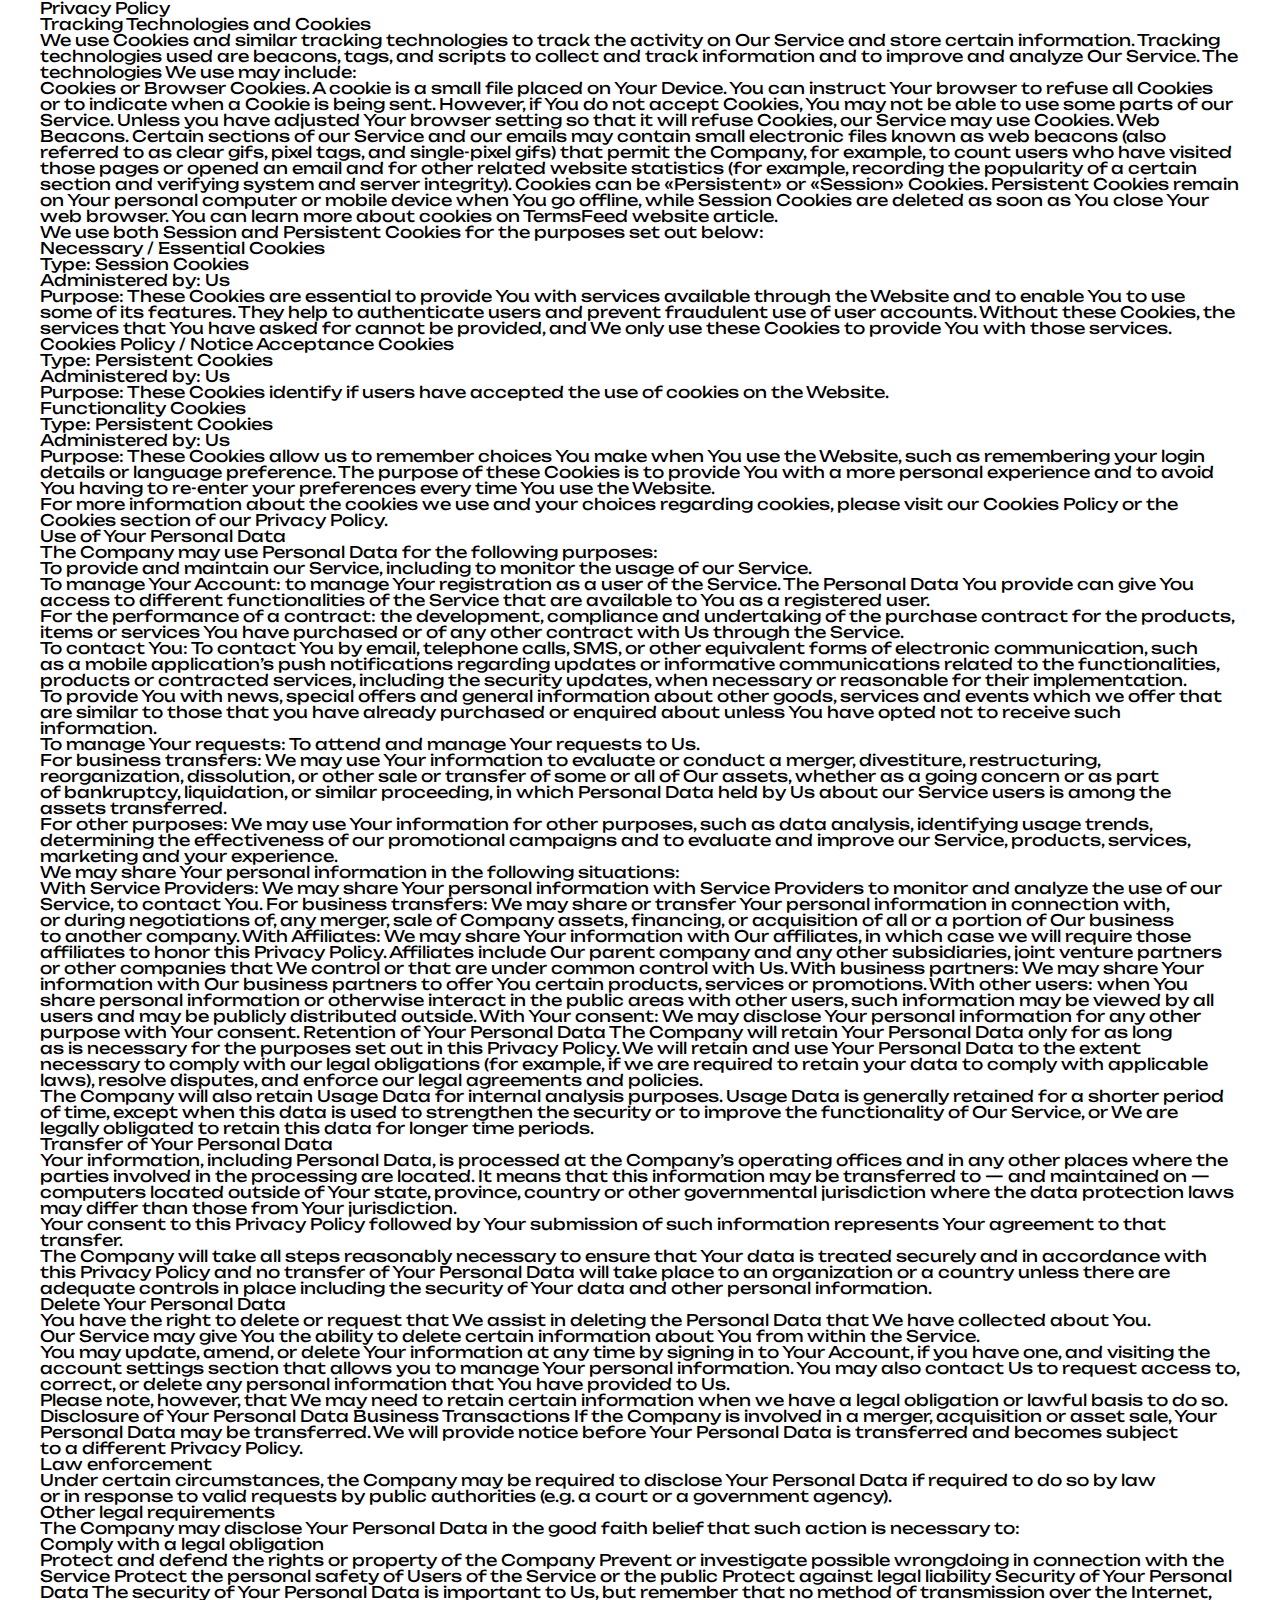
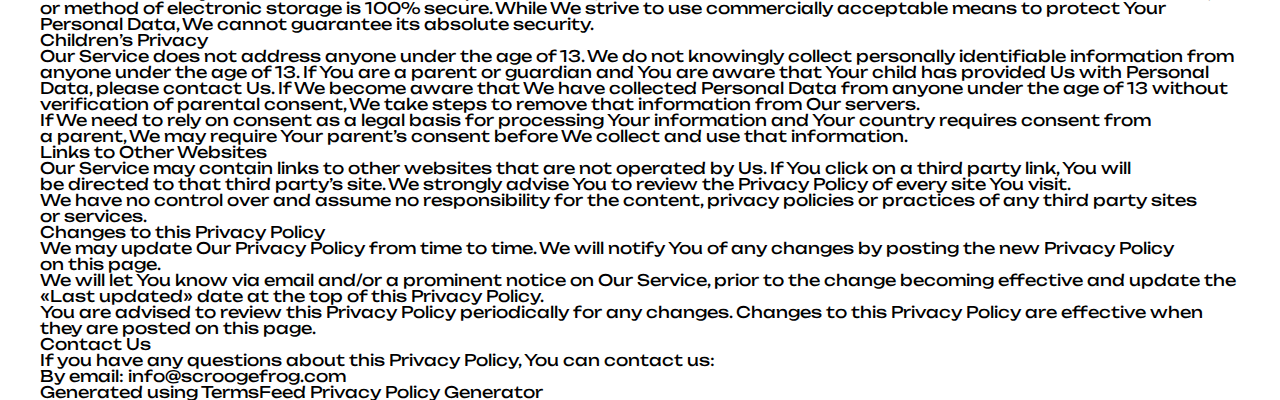
<file: policy.html>
<!DOCTYPE html>
<html lang="en">

<head>
  <title>Privacy Policy</title>
  <meta charset="UTF-8">
  <meta name="format-detection" content="telephone=no">
  <link rel="stylesheet" href="css/style.min.css?_v=20230905172447">
  <link rel="shortcut icon" href="img/favicon.png">
  <meta name="robots" content="noindex, nofollow">
  <meta name="viewport" content="width=device-width, initial-scale=1.0">
</head>

<body>

  <div class="wrapper">
    <main class="page">
      <section class="terms">
        <div class="terms__container">
          <h1 class="terms__title">Privacy Policy</h1>
          <p>
            Tracking Technologies and Cookies
            <br>
            We use Cookies and similar tracking technologies to track the activity on Our Service and store certain
            information. Tracking technologies used are beacons, tags, and scripts to collect and track information and
            to
            improve and analyze Our Service. The technologies We use may include:
          </p>

          <p>
            Cookies or Browser Cookies. A cookie is a small file placed on Your Device. You can instruct Your browser to
            refuse all Cookies or to indicate when a Cookie is being sent. However, if You do not accept Cookies, You
            may
            not be able to use some parts of our Service. Unless you have adjusted Your browser setting so that it will
            refuse Cookies, our Service may use Cookies.
            Web Beacons. Certain sections of our Service and our emails may contain small electronic files known as web
            beacons (also referred to as clear gifs, pixel tags, and single-pixel gifs) that permit the Company, for
            example, to count users who have visited those pages or opened an email and for other related website
            statistics (for example, recording the popularity of a certain section and verifying system and server
            integrity).
            Cookies can be «Persistent» or «Session» Cookies. Persistent Cookies remain on Your personal computer or
            mobile device when You go offline, while Session Cookies are deleted as soon as You close Your web browser.
            You can learn more about cookies on TermsFeed website article.
          </p>

          <p>We use both Session and Persistent Cookies for the purposes set out below:</p>

          <p>Necessary / Essential Cookies</p>

          <p> Type: Session Cookies</p>

          <p>Administered by: Us</p>

          <p>
            Purpose: These Cookies are essential to provide You with services available through the Website and to
            enable
            You to use some of its features. They help to authenticate users and prevent fraudulent use of user
            accounts.
            Without these Cookies, the services that You have asked for cannot be provided, and We only use these
            Cookies
            to provide You with those services.
          </p>

          <p> Cookies Policy / Notice Acceptance Cookies</p>

          <p> Type: Persistent Cookies</p>

          <p> Administered by: Us</p>

          <p> Purpose: These Cookies identify if users have accepted the use of cookies on the Website.</p>

          <p> Functionality Cookies</p>

          <p>Type: Persistent Cookies</p>

          <p>Administered by: Us</p>

          <p>
            Purpose: These Cookies allow us to remember choices You make when You use the Website, such as remembering
            your login details or language preference. The purpose of these Cookies is to provide You with a more
            personal
            experience and to avoid You having to re-enter your preferences every time You use the Website.
          </p>

          <p>
            For more information about the cookies we use and your choices regarding cookies, please visit our Cookies
            Policy or the Cookies section of our Privacy Policy.
          </p>

          <p>
            Use of Your Personal Data
            <br>
            The Company may use Personal Data for the following purposes:
          </p>

          <p>To provide and maintain our Service, including to monitor the usage of our Service.</p>

          <p>
            To manage Your Account: to manage Your registration as a user of the Service. The Personal Data You provide
            can give You access to different functionalities of the Service that are available to You as a registered
            user.
          </p>

          <p>
            For the performance of a contract: the development, compliance and undertaking of the purchase contract for
            the products, items or services You have purchased or of any other contract with Us through the Service.
          </p>

          <p>
            To contact You: To contact You by email, telephone calls, SMS, or other equivalent forms of electronic
            communication, such as a mobile application’s push notifications regarding updates or informative
            communications related to the functionalities, products or contracted services, including the security
            updates, when necessary or reasonable for their implementation.
          </p>

          <p>
            To provide You with news, special offers and general information about other goods, services and events
            which
            we offer that are similar to those that you have already purchased or enquired about unless You have opted
            not
            to receive such information.
          </p>

          <p>To manage Your requests: To attend and manage Your requests to Us.</p>

          <p>
            For business transfers: We may use Your information to evaluate or conduct a merger, divestiture,
            restructuring, reorganization, dissolution, or other sale or transfer of some or all of Our assets, whether
            as
            a going concern or as part of bankruptcy, liquidation, or similar proceeding, in which Personal Data held by
            Us about our Service users is among the assets transferred.
          </p>

          <p>
            For other purposes: We may use Your information for other purposes, such as data analysis, identifying usage
            trends, determining the effectiveness of our promotional campaigns and to evaluate and improve our Service,
            products, services, marketing and your experience.
          </p>

          <p>We may share Your personal information in the following situations:</p>

          <p>
            With Service Providers: We may share Your personal information with Service Providers to monitor and analyze
            the use of our Service, to contact You.
            For business transfers: We may share or transfer Your personal information in connection with, or during
            negotiations of, any merger, sale of Company assets, financing, or acquisition of all or a portion of Our
            business to another company.
            With Affiliates: We may share Your information with Our affiliates, in which case we will require those
            affiliates to honor this Privacy Policy. Affiliates include Our parent company and any other subsidiaries,
            joint venture partners or other companies that We control or that are under common control with Us.
            With business partners: We may share Your information with Our business partners to offer You certain
            products, services or promotions.
            With other users: when You share personal information or otherwise interact in the public areas with other
            users, such information may be viewed by all users and may be publicly distributed outside.
            With Your consent: We may disclose Your personal information for any other purpose with Your consent.
            Retention of Your Personal Data
            The Company will retain Your Personal Data only for as long as is necessary for the purposes set out in this
            Privacy Policy. We will retain and use Your Personal Data to the extent necessary to comply with our legal
            obligations (for example, if we are required to retain your data to comply with applicable laws), resolve
            disputes, and enforce our legal agreements and policies.
          </p>

          <p>
            The Company will also retain Usage Data for internal analysis purposes. Usage Data is generally retained for
            a
            shorter period of time, except when this data is used to strengthen the security or to improve the
            functionality of Our Service, or We are legally obligated to retain this data for longer time periods.
          </p>

          <p>
            Transfer of Your Personal Data
            <br>
            Your information, including Personal Data, is processed at the Company’s operating offices and in any other
            places where the parties involved in the processing are located. It means that this information may be
            transferred to — and maintained on — computers located outside of Your state, province, country or other
            governmental jurisdiction where the data protection laws may differ than those from Your jurisdiction.
          </p>

          <p>
            Your consent to this Privacy Policy followed by Your submission of such information represents Your
            agreement
            to that transfer.
          </p>

          <p>
            The Company will take all steps reasonably necessary to ensure that Your data is treated securely and in
            accordance with this Privacy Policy and no transfer of Your Personal Data will take place to an organization
            or a country unless there are adequate controls in place including the security of Your data and other
            personal information.
          </p>

          <p>
            Delete Your Personal Data
            <br>
            You have the right to delete or request that We assist in deleting the Personal Data that We have collected
            about You.
          </p>

          <p>Our Service may give You the ability to delete certain information about You from within the
            Service.</p>

          <p>
            You may update, amend, or delete Your information at any time by signing in to Your Account, if you have
            one,
            and visiting the account settings section that allows you to manage Your personal information. You may also
            contact Us to request access to, correct, or delete any personal information that You have provided to Us.
          </p>

          <p>
            Please note, however, that We may need to retain certain information when we have a legal obligation or
            lawful
            basis to do so.
          </p>

          <p>
            Disclosure of Your Personal Data
            Business Transactions
            If the Company is involved in a merger, acquisition or asset sale, Your Personal Data may be transferred. We
            will provide notice before Your Personal Data is transferred and becomes subject to a different Privacy
            Policy.
          </p>

          <p>
            Law enforcement
            <br>
            Under certain circumstances, the Company may be required to disclose Your Personal Data if required to do so
            by law or in response to valid requests by public authorities (e.g. a court or a government agency).
          </p>

          <p>
            Other legal requirements
            <br>
            The Company may disclose Your Personal Data in the good faith belief that such action is necessary to:
          </p>

          <p>
            Comply with a legal obligation
            <br>
            Protect and defend the rights or property of the Company
            Prevent or investigate possible wrongdoing in connection with the Service
            Protect the personal safety of Users of the Service or the public
            Protect against legal liability
            Security of Your Personal Data
            The security of Your Personal Data is important to Us, but remember that no method of transmission over the
            Internet, or method of electronic storage is 100% secure. While We strive to use commercially acceptable
            means
            to protect Your Personal Data, We cannot guarantee its absolute security.
          </p>

          <p>
            Children’s Privacy
            <br>
            Our Service does not address anyone under the age of 13. We do not knowingly collect personally identifiable
            information from anyone under the age of 13. If You are a parent or guardian and You are aware that Your
            child
            has provided Us with Personal Data, please contact Us. If We become aware that We have collected Personal
            Data
            from anyone under the age of 13 without verification of parental consent, We take steps to remove that
            information from Our servers.
          </p>

          <p>
            If We need to rely on consent as a legal basis for processing Your information and Your country requires
            consent from a parent, We may require Your parent’s consent before We collect and use that information.
          </p>

          <p>
            Links to Other Websites
            <br>
            Our Service may contain links to other websites that are not operated by Us. If You click on a third party
            link, You will be directed to that third party’s site. We strongly advise You to review the Privacy Policy
            of
            every site You visit.
          </p>

          <p>
            We have no control over and assume no responsibility for the content, privacy policies or practices of any
            third party sites or services.
          </p>

          <p>
            Changes to this Privacy Policy
            <br>
            We may update Our Privacy Policy from time to time. We will notify You of any changes by posting the new
            Privacy Policy on this page.
          </p>

          <p>
            We will let You know via email and/or a prominent notice on Our Service, prior to the change becoming
            effective and update the «Last updated» date at the top of this Privacy Policy.
          </p>

          <p>
            You are advised to review this Privacy Policy periodically for any changes. Changes to this Privacy Policy
            are
            effective when they are posted on this page.
          </p>

          <p>
            Contact Us
            <br>
            If you have any questions about this Privacy Policy, You can contact us:
          </p>

          <p>
            By email: info@scroogefrog.com
            <br>
            Generated using TermsFeed Privacy Policy Generator
          </p>
        </div>
      </section>
    </main>
  </div>

  <script src="js/app.min.js?_v=20230905172447"></script>

</body>

</html>
</file>
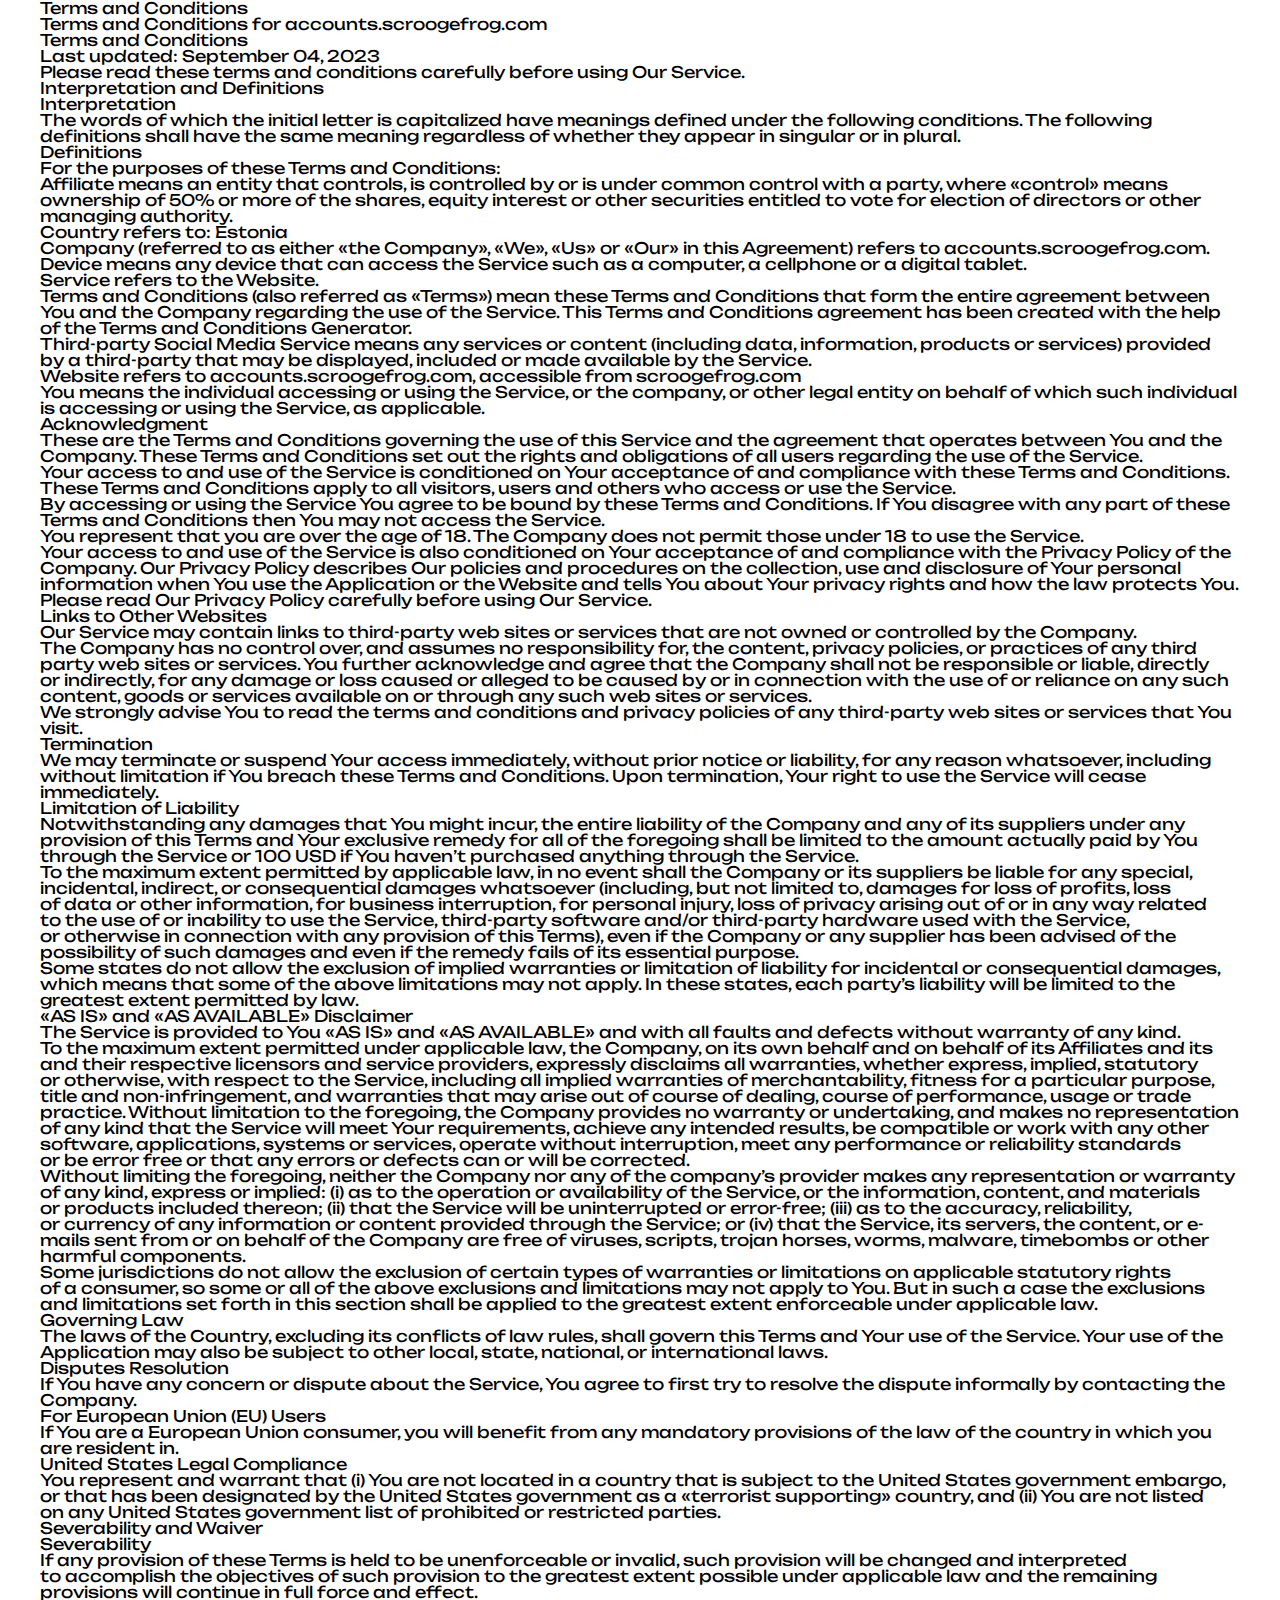
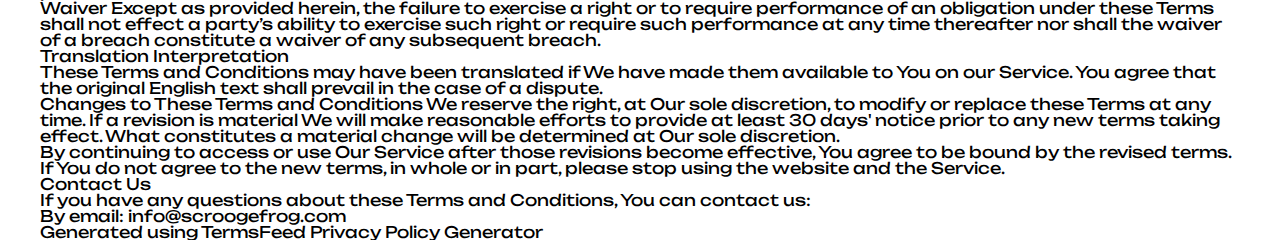
<file: terms.html>
<!DOCTYPE html>
<html lang="en">

<head>
  <title>Terms and Conditions</title>
  <meta charset="UTF-8">
  <meta name="format-detection" content="telephone=no">
  <link rel="stylesheet" href="css/style.min.css?_v=20230905172447">
  <link rel="shortcut icon" href="img/favicon.png">
  <meta name="robots" content="noindex, nofollow">
  <meta name="viewport" content="width=device-width, initial-scale=1.0">
</head>

<body>

  <div class="wrapper">
    <main class="page">
      <section class="terms">
        <div class="terms__container">
          <h1 class="terms__title">Terms and Conditions</h1>
          <p>Terms and Conditions for accounts.scroogefrog.com</p>

          <p>
            Terms and Conditions
            <br>
            Last updated: September 04, 2023
          </p>

          <p>Please read these terms and conditions carefully before using Our Service.</p>

          <p>
            Interpretation and Definitions
            <br>
            Interpretation
            <br>
            The words of which the initial letter is capitalized have meanings defined under the following conditions.
            The
            following definitions shall have the same meaning regardless of whether they appear in singular or in
            plural.
          </p>

          <p>
            Definitions
            <br>
            For the purposes of these Terms and Conditions:
          </p>

          <p>
            Affiliate means an entity that controls, is controlled by or is under common control with a party, where
            «control» means ownership of 50% or more of the shares, equity interest or other securities entitled to vote
            for election of directors or other managing authority.
          </p>

          <p>Country refers to: Estonia</p>

          <p>
            Company (referred to as either «the Company», «We», «Us» or «Our» in this Agreement) refers to
            accounts.scroogefrog.com.
          </p>

          <p>Device means any device that can access the Service such as a computer, a cellphone or a digital tablet.
          </p>

          <p>Service refers to the Website.</p>

          <p>
            Terms and Conditions (also referred as «Terms») mean these Terms and Conditions that form the entire
            agreement
            between You and the Company regarding the use of the Service. This Terms and Conditions agreement has been
            created with the help of the Terms and Conditions Generator.
          </p>

          <p>
            Third-party Social Media Service means any services or content (including data, information, products or
            services) provided by a third-party that may be displayed, included or made available by the Service.
          </p>

          <p>Website refers to accounts.scroogefrog.com, accessible from scroogefrog.com</p>

          <p>
            You means the individual accessing or using the Service, or the company, or other legal entity on behalf of
            which such individual is accessing or using the Service, as applicable.
          </p>

          <p>
            Acknowledgment
            <br>
            These are the Terms and Conditions governing the use of this Service and the agreement that operates between
            You and the Company. These Terms and Conditions set out the rights and obligations of all users regarding
            the
            use of the Service.
          </p>

          <p>
            Your access to and use of the Service is conditioned on Your acceptance of and compliance with these Terms
            and
            Conditions. These Terms and Conditions apply to all visitors, users and others who access or use the
            Service.
          </p>

          <p>
            By accessing or using the Service You agree to be bound by these Terms and Conditions. If You disagree with
            any part of these Terms and Conditions then You may not access the Service.
          </p>

          <p>You represent that you are over the age of 18. The Company does not permit those under 18 to use the
            Service.</p>

          <p>
            Your access to and use of the Service is also conditioned on Your acceptance of and compliance with the
            Privacy Policy of the Company. Our Privacy Policy describes Our policies and procedures on the collection,
            use
            and disclosure of Your personal information when You use the Application or the Website and tells You about
            Your privacy rights and how the law protects You. Please read Our Privacy Policy carefully before using Our
            Service.
          </p>

          <p>
            Links to Other Websites
            <br>
            Our Service may contain links to third-party web sites or services that are not owned or controlled by the
            Company.
          </p>

          <p>
            The Company has no control over, and assumes no responsibility for, the content, privacy policies, or
            practices of any third party web sites or services. You further acknowledge and agree that the Company shall
            not be responsible or liable, directly or indirectly, for any damage or loss caused or alleged to be caused
            by
            or in connection with the use of or reliance on any such content, goods or services available on or through
            any such web sites or services.
          </p>

          <p>
            We strongly advise You to read the terms and conditions and privacy policies of any third-party web sites or
            services that You visit.
          </p>

          <p>
            Termination
            <br>
            We may terminate or suspend Your access immediately, without prior notice or liability, for any reason
            whatsoever, including without limitation if You breach these Terms and Conditions.

            Upon termination, Your right to use the Service will cease immediately.
          </p>

          <p>
            Limitation of Liability
            <br>
            Notwithstanding any damages that You might incur, the entire liability of the Company and any of its
            suppliers
            under any provision of this Terms and Your exclusive remedy for all of the foregoing shall be limited to the
            amount actually paid by You through the Service or 100 USD if You haven’t purchased anything through the
            Service.
          </p>

          <p>
            To the maximum extent permitted by applicable law, in no event shall the Company or its suppliers be liable
            for any special, incidental, indirect, or consequential damages whatsoever (including, but not limited to,
            damages for loss of profits, loss of data or other information, for business interruption, for personal
            injury, loss of privacy arising out of or in any way related to the use of or inability to use the Service,
            third-party software and/or third-party hardware used with the Service, or otherwise in connection with any
            provision of this Terms), even if the Company or any supplier has been advised of the possibility of such
            damages and even if the remedy fails of its essential purpose.
          </p>

          <p>
            Some states do not allow the exclusion of implied warranties or limitation of liability for incidental or
            consequential damages, which means that some of the above limitations may not apply. In these states, each
            party’s liability will be limited to the greatest extent permitted by law.
          </p>

          <p>
            «AS IS» and «AS AVAILABLE» Disclaimer
            <br>
            The Service is provided to You «AS IS» and «AS AVAILABLE» and with all faults and defects without warranty
            of
            any kind. To the maximum extent permitted under applicable law, the Company, on its own behalf and on behalf
            of its Affiliates and its and their respective licensors and service providers, expressly disclaims all
            warranties, whether express, implied, statutory or otherwise, with respect to the Service, including all
            implied warranties of merchantability, fitness for a particular purpose, title and non-infringement, and
            warranties that may arise out of course of dealing, course of performance, usage or trade practice. Without
            limitation to the foregoing, the Company provides no warranty or undertaking, and makes no representation of
            any kind that the Service will meet Your requirements, achieve any intended results, be compatible or work
            with any other software, applications, systems or services, operate without interruption, meet any
            performance
            or reliability standards or be error free or that any errors or defects can or will be corrected.
          </p>

          <p>
            Without limiting the foregoing, neither the Company nor any of the company’s provider makes any
            representation
            or warranty of any kind, express or implied: (i) as to the operation or availability of the Service, or the
            information, content, and materials or products included thereon; (ii) that the Service will be
            uninterrupted
            or error-free; (iii) as to the accuracy, reliability, or currency of any information or content provided
            through the Service; or (iv) that the Service, its servers, the content, or e-mails sent from or on behalf
            of
            the Company are free of viruses, scripts, trojan horses, worms, malware, timebombs or other harmful
            components.
          </p>

          <p>
            Some jurisdictions do not allow the exclusion of certain types of warranties or limitations on applicable
            statutory rights of a consumer, so some or all of the above exclusions and limitations may not apply to You.
            But in such a case the exclusions and limitations set forth in this section shall be applied to the greatest
            extent enforceable under applicable law.
          </p>

          <p>
            Governing Law
            <br>
            The laws of the Country, excluding its conflicts of law rules, shall govern this Terms and Your use of the
            Service. Your use of the Application may also be subject to other local, state, national, or international
            laws.
          </p>

          <p>
            Disputes Resolution
            <br>
            If You have any concern or dispute about the Service, You agree to first try to resolve the dispute
            informally
            by contacting the Company.
          </p>

          <p>
            For European Union (EU) Users
            <br>
            If You are a European Union consumer, you will benefit from any mandatory provisions of the law of the
            country
            in which you are resident in.
          </p>

          <p>
            United States Legal Compliance
            <br>
            You represent and warrant that (i) You are not located in a country that is subject to the United States
            government embargo, or that has been designated by the United States government as a «terrorist supporting»
            country, and (ii) You are not listed on any United States government list of prohibited or restricted
            parties.
          </p>

          <p>
            Severability and Waiver
            <br>
            Severability
            <br>
            If any provision of these Terms is held to be unenforceable or invalid, such provision will be changed and
            interpreted to accomplish the objectives of such provision to the greatest extent possible under applicable
            law and the remaining provisions will continue in full force and effect.
          </p>

          <p>
            Waiver
            Except as provided herein, the failure to exercise a right or to require performance of an obligation under
            these Terms shall not effect a party’s ability to exercise such right or require such performance at any
            time
            thereafter nor shall the waiver of a breach constitute a waiver of any subsequent breach.
          </p>

          <p>
            Translation Interpretation
            <br>
            These Terms and Conditions may have been translated if We have made them available to You on our Service.
            You
            agree that the original English text shall prevail in the case of a dispute.
          </p>

          <p>
            Changes to These Terms and Conditions
            We reserve the right, at Our sole discretion, to modify or replace these Terms at any time. If a revision is
            material We will make reasonable efforts to provide at least 30 days' notice prior to any new terms taking
            effect. What constitutes a material change will be determined at Our sole discretion.
          </p>

          <p>
            By continuing to access or use Our Service after those revisions become effective, You agree to be bound by
            the revised terms. If You do not agree to the new terms, in whole or in part, please stop using the website
            and the Service.
          </p>

          <p>
            Contact Us
            <br>
            If you have any questions about these Terms and Conditions, You can contact us:
          </p>

          <p>
            By email: info@scroogefrog.com
            <br>
            Generated using TermsFeed Privacy Policy Generator
          </p>
        </div>
      </section>
    </main>
  </div>

  <script src="js/app.min.js?_v=20230905172447"></script>

</body>

</html>
</file>
<file: css/style.min.css>
@font-face{font-family:Unbounded;font-display:swap;src:url(../fonts/Unbounded-Regular.woff2) format("woff2"),url(../fonts/Unbounded-Regular.woff) format("woff");font-weight:400;font-style:normal}@font-face{font-family:Unbounded;font-display:swap;src:url(../fonts/Unbounded-Bold.woff2) format("woff2"),url(../fonts/Unbounded-Bold.woff) format("woff");font-weight:700;font-style:normal}@font-face{font-family:Unbounded;font-display:swap;src:url(../fonts/Unbounded-Medium.woff2) format("woff2"),url(../fonts/Unbounded-Medium.woff) format("woff");font-weight:500;font-style:normal}*{padding:0;margin:0;border:0}*,:after,:before{-webkit-box-sizing:border-box;box-sizing:border-box}body,html{height:100%;min-width:320px}body{color:#000;line-height:1;font-family:Unbounded,sans-serif;font-size:1rem;-ms-text-size-adjust:100%;-moz-text-size-adjust:100%;-webkit-text-size-adjust:100%;-webkit-font-smoothing:antialiased;-moz-osx-font-smoothing:grayscale}button,input,textarea{font-family:Unbounded,sans-serif;font-size:inherit;line-height:1}button{cursor:pointer;color:inherit;background-color:inherit}a{color:inherit}a:link,a:visited{text-decoration:none}a:hover{text-decoration:none}ul li{list-style:none}img{vertical-align:top}h1,h2,h3,h4,h5,h6{font-weight:inherit;font-size:inherit}address{font-style:normal}.lock body{overflow:hidden;-ms-touch-action:none;touch-action:none}.wrapper{min-height:100%;display:-webkit-box;display:-ms-flexbox;display:flex;-webkit-box-orient:vertical;-webkit-box-direction:normal;-ms-flex-direction:column;flex-direction:column;overflow:hidden}.wrapper main{-webkit-box-flex:1;-ms-flex:1 1 auto;flex:1 1 auto}.wrapper>*{min-width:0}[class*=__container]{max-width:75rem;-webkit-box-sizing:content-box;box-sizing:content-box;margin:0 auto;padding:0 1.25rem}.btn{display:-webkit-inline-box;display:-ms-inline-flexbox;display:inline-flex;-webkit-box-pack:center;-ms-flex-pack:center;justify-content:center;-webkit-box-align:center;-ms-flex-align:center;align-items:center;padding:1.5625rem 1.75rem;font-size:1.125rem;border-radius:6.25rem;border:.0625rem solid #000;background:#fff;text-align:center;position:relative}.btn::after,.btn::before{content:"";position:absolute;top:50%;-webkit-transform:translate(0,-50%);-ms-transform:translate(0,-50%);transform:translate(0,-50%)}.btn::after{right:-3.75rem;-webkit-box-flex:0;-ms-flex:0 0 4.375rem;flex:0 0 4.375rem;width:4.375rem;height:4.375rem;border-radius:50%;border:.0625rem solid #000;background:#fff url(../img/icons/arrow.svg) 50% no-repeat}.btn::before{right:0;height:2.25rem;width:.75rem;z-index:2;margin-right:-.125rem;background:#fff}.btn_center{margin-left:-3.75rem}.spollers__item{page-break-inside:avoid;-webkit-column-break-inside:avoid;-moz-column-break-inside:avoid;break-inside:avoid;margin-bottom:.625rem}.spollers__title{border-radius:1.25rem;padding:1.1875rem 2rem;background:url(../img/bgs/spoller-title-bg.svg) right top/cover no-repeat;font-size:1.125rem;color:#fff;width:100%;line-height:1.8;text-align:left;position:relative}.spollers__title span{position:absolute;width:3.125rem;height:3.125rem;border-radius:50%;display:-webkit-box;display:-ms-flexbox;display:flex;-webkit-box-pack:center;-ms-flex-pack:center;justify-content:center;-webkit-box-align:center;-ms-flex-align:center;align-items:center;background:#2a2a29;top:0;right:-1.375rem;-webkit-transition:-webkit-transform .3s ease 0s;transition:-webkit-transform .3s ease 0s;transition:transform .3s ease 0s;transition:transform .3s ease 0s,-webkit-transform .3s ease 0s}.spollers__title._spoller-active span{-webkit-transform:rotate(90deg);-ms-transform:rotate(90deg);transform:rotate(90deg)}.spollers__body{padding:1.1875rem 2rem;background:#f7f7f7;border-radius:1.25rem;margin-top:.625rem}.spollers__body p{line-height:1.5}.spollers__body p:not(:last-child){margin-bottom:1em}.title{font-size:2.5rem;font-weight:500;text-align:center}.title:not(:last-child){margin-bottom:2.5rem}.header{padding:.6875rem 0 1.125rem;background:#2a2a29}.header__container{display:-webkit-box;display:-ms-flexbox;display:flex;-webkit-box-align:center;-ms-flex-align:center;align-items:center}.header__logo{-webkit-box-flex:0;-ms-flex:0 0 17.75rem;flex:0 0 17.75rem;width:17.75rem;mix-blend-mode:lighten}.header__logo img{width:100%;height:auto;-o-object-fit:cover;object-fit:cover}.header__btns{display:-webkit-box;display:-ms-flexbox;display:flex;-webkit-box-align:center;-ms-flex-align:center;align-items:center;-webkit-transition:opacity .3s ease 0s;transition:opacity .3s ease 0s}.menu-open .header__btns{opacity:0}.header__btn{background-color:#fff;min-height:3.125rem;padding:.625rem .9375rem;border-radius:6.25rem;font-size:1rem;display:-webkit-box;display:-ms-flexbox;display:flex;-webkit-box-pack:center;-ms-flex-pack:center;justify-content:center;-webkit-box-align:center;-ms-flex-align:center;align-items:center}.header__btn img{width:1.3125rem;height:1.3125rem}.header__btn_price{padding:.625rem 1.375rem}.header__btn:not(:last-child){margin-right:.625rem}.header__menu{display:-webkit-box;display:-ms-flexbox;display:flex}.header__callback{font-size:1rem;padding:.875rem 1.75rem;border-radius:6.25rem;background-color:#fff}.no-webp .menu__decor{background:url(../img/decors/menu/01.png) 50%/100% no-repeat}.menu__decor{position:absolute;pointer-events:none}.menu__decor_1{width:5.4375rem;height:8.3125rem;-webkit-transform:rotate(-14deg);-ms-transform:rotate(-14deg);transform:rotate(-14deg);left:0;bottom:40%}.no-webp .menu__decor_2{background-image:url(../img/decors/menu/02.png)}.menu__decor_2{width:7.625rem;height:7.125rem;right:0;bottom:32%}.no-webp .menu__decor_3{background-image:url(../img/decors/menu/03.png)}.menu__decor_3{width:7.5625rem;height:7.9375rem;left:22%;bottom:2%}.menu__list{display:-webkit-box;display:-ms-flexbox;display:flex;-webkit-box-align:center;-ms-flex-align:center;align-items:center}.menu__item_current{position:relative}.menu__item_current::after,.menu__item_current::before{content:"";position:absolute;left:50%;width:.3125rem;height:.3125rem;bottom:-.5625rem;background-color:#fff;border-radius:50%;margin-left:-.15625rem}.menu__item_current::before{background-color:#5fecf2;-webkit-filter:blur(.3125rem);filter:blur(.3125rem)}.menu__link{color:#fff;font-size:.875rem}.icon-menu{display:none}.footer{padding:2rem 0;background:#2a2a29}.footer__columns{display:-ms-grid;display:grid;-ms-grid-columns:1fr 1fr 1fr;grid-template-columns:1fr 1fr 1fr;gap:1.25rem;margin-bottom:2.25rem}.column-footer{border-radius:1.25rem;background:rgba(255,255,255,.04);padding:1.3125rem 1.875rem 1.3125rem 3.1875rem}.column-footer__item{font-size:.875rem;color:#fff}.column-footer__item:not(:last-child){margin-bottom:1.4375rem}.column-footer__address{position:relative;padding-left:1.5625rem;line-height:normal}.column-footer__address::after{content:"";position:absolute;top:.125rem;left:0;width:.9375rem;height:.9375rem;background:url(../img/icons/location.svg) 50%/100% no-repeat}.column-footer__phone{position:relative;padding-left:1.5625rem}.column-footer__phone::after{content:"";position:absolute;top:.125rem;left:0;width:.9375rem;height:.9375rem;background:url(../img/icons/phone.svg) 50%/100% no-repeat}.bottom-footer{display:-webkit-box;display:-ms-flexbox;display:flex;-webkit-box-align:end;-ms-flex-align:end;align-items:flex-end}.bottom-footer__policy{font-size:.875rem;color:rgba(255,255,255,.6)}.bottom-footer__copy{font-size:.875rem;line-height:normal;color:rgba(255,255,255,.6)}.contacts-footer{display:-webkit-box;display:-ms-flexbox;display:flex;-webkit-box-orient:vertical;-webkit-box-direction:normal;-ms-flex-direction:column;flex-direction:column;-webkit-box-align:center;-ms-flex-align:center;align-items:center}.contacts-footer__email{font-size:.875rem;padding-left:2.1875rem;color:#fff;position:relative}.contacts-footer__email::after{content:"";position:absolute;top:50%;left:0;background:url(../img/icons/email.svg) 50%/100% no-repeat;width:1.25rem;height:1.25rem;margin-top:-.625rem}.contacts-footer__email:not(:last-child){margin-bottom:2.3125rem}.contacts-footer__socials{display:-webkit-inline-box;display:-ms-inline-flexbox;display:inline-flex;-webkit-box-align:center;-ms-flex-align:center;align-items:center}.contacts-footer__social{-webkit-box-flex:0;-ms-flex:0 0 1.9375rem;flex:0 0 1.9375rem;width:1.9375rem;height:1.9375rem}.contacts-footer__social:not(:last-child){margin-right:1.8125rem}.contacts-footer__social img{width:100%;height:100%}.contacts-footer__link{display:block;font-size:0}.about{margin-bottom:8.3125rem}.column-about{display:-webkit-box;display:-ms-flexbox;display:flex;gap:.625rem}.column-about:nth-child(even){-webkit-box-orient:horizontal;-webkit-box-direction:reverse;-ms-flex-direction:row-reverse;flex-direction:row-reverse;gap:5rem}.column-about:not(:last-child){margin-bottom:5rem}.column-about__title{font-size:2.5rem;font-weight:500;line-height:normal}.column-about__title:not(:last-child){margin-bottom:2.75rem}.column-about__text{line-height:1.8}.column-about__text:not(:last-child){margin-bottom:1em}.whywe{margin-bottom:7.5rem}.whywe__container{position:relative}.no-webp .whywe__decor{background:url(../img/decors/whywe/01.png) 50%/100% no-repeat}.whywe__decor{position:absolute;pointer-events:none;width:7.5rem;height:7.5rem;z-index:2}.whywe__decor_1{top:4.25rem;right:-.8125rem}.no-webp .whywe__decor_2{background-image:url(../img/decors/whywe/02.png)}.whywe__decor_2{width:5.5625rem;height:8.75rem;top:7.75rem;left:-2.5rem}.no-webp .whywe__decor_3{background-image:url(../img/decors/whywe/03.png)}.whywe__decor_3{left:50%;margin-left:-3.75rem;top:43%}.whywe__title{font-size:2.5rem;font-weight:500;text-align:center;padding:1.5625rem;border-radius:1.875rem;background:#2a2a29;color:#fff;border:.0625rem solid;position:relative}.whywe__title::after{content:"";position:absolute;border-radius:1.875rem;inset:0;pointer-events:none;border:.25rem solid #5fecf2;-webkit-filter:blur(.3125rem);filter:blur(.3125rem)}.whywe__title:not(:last-child){margin-bottom:1.25rem}.whywe__columns{display:-ms-grid;display:grid;-ms-grid-columns:1fr 1fr;grid-template-columns:1fr 1fr;gap:1.125rem 1.375rem;margin-bottom:2.1875rem}.whywe__column{background:#d9d9d9;border-radius:1.875rem;padding:2.25rem 2.8125rem;line-height:1.8}.whywe__column span{font-weight:700}.no-webp .whywe__bottom{background:#2a2a29 url(../img/bgs/whywe-bg.png) 50%/cover no-repeat}.whywe__bottom{min-height:22.75rem;border-radius:1.875rem;position:relative}.no-webp .whywe__bottom-decor{background:url(../img/decors/whywe/bottom-01.png) 50%/100% no-repeat}.whywe__bottom-decor{pointer-events:none;position:absolute}.whywe__bottom-decor_1{width:16.875rem;height:13.125rem;left:0;bottom:0}.no-webp .whywe__bottom-decor_2{background-image:url(../img/decors/whywe/bottom-02.png)}.whywe__bottom-decor_2{width:6.75rem;height:6.75rem;-webkit-transform:rotate(-19deg);-ms-transform:rotate(-19deg);transform:rotate(-19deg);bottom:2.5rem;left:18.75rem}.no-webp .whywe__bottom-decor_3{background-image:url(../img/decors/whywe/bottom-03.png)}.whywe__bottom-decor_3{width:24.875rem;height:27.1875rem;-webkit-transform:rotate(-7deg);-ms-transform:rotate(-7deg);transform:rotate(-7deg);left:50%;bottom:0}.no-webp .whywe__bottom-decor_4{background-image:url(../img/decors/whywe/bottom-04.png)}.whywe__bottom-decor_4{width:20rem;height:17.5rem;right:5.625rem;bottom:0}.no-webp .whywe__bottom-decor_5{background-image:url(../img/decors/whywe/bottom-05.png)}.whywe__bottom-decor_5{width:8rem;-webkit-transform:rotate(-170deg);-ms-transform:rotate(-170deg);transform:rotate(-170deg);height:8rem;top:.9375rem;right:2.5rem}.team-main{margin-bottom:6.25rem}.team-main__columns{display:-ms-grid;display:grid;-ms-grid-columns:1fr 1fr 1fr;grid-template-columns:1fr 1fr 1fr;gap:1.25rem}.team-main__columns:not(:last-child){margin-bottom:1.25rem}.team-main__bottom p{line-height:1.8}.column-team-main{position:relative}.column-team-main img{position:absolute;top:0;left:0;width:100%;height:100%;-o-object-fit:cover;object-fit:cover}.column-team-main__btn{position:absolute;white-space:nowrap;bottom:.4375rem;left:50%;-webkit-transform:translate(-50%,0);-ms-transform:translate(-50%,0);transform:translate(-50%,0);margin-left:-1.875rem}.services-main{margin-bottom:6.25rem}.services-main__spollers{gap:2.625rem;-webkit-columns:2;-moz-columns:2;columns:2}.callback{padding:7.8125rem 0 3.125rem}.no-webp .callback__body{background:url(../img/bgs/callback-bg.png) 50%/cover no-repeat}.callback__body{background:#000;border-radius:1.875rem;position:relative;min-height:20rem;display:-webkit-box;display:-ms-flexbox;display:flex;-webkit-box-align:center;-ms-flex-align:center;align-items:center;padding-right:8.75rem}.callback__image{left:7.0625rem;bottom:0;-webkit-box-flex:0;-ms-flex:0 0 18.75rem;flex:0 0 18.75rem;width:18.75rem}.callback__image img{width:100%;height:auto}.callback__right{display:-webkit-box;display:-ms-flexbox;display:flex;-webkit-box-orient:vertical;-webkit-box-direction:normal;-ms-flex-direction:column;flex-direction:column;-webkit-box-align:center;-ms-flex-align:center;align-items:center}.callback__title{font-size:2rem;font-weight:500;line-height:1.4;text-align:center;color:#fff}.callback__title:not(:last-child){margin-bottom:1.875rem}.callback__btn{display:-webkit-inline-box;display:-ms-inline-flexbox;display:inline-flex;-webkit-box-align:center;-ms-flex-align:center;align-items:center;font-size:.875rem;background-color:#fff;padding:.75rem 2.5rem;border-radius:6.25rem;position:relative}.callback__btn::after,.callback__btn::before{content:"";position:absolute;width:4.5625rem;height:2.375rem;background:url(../img/decors/callback-arrow.svg) 50%/100% no-repeat;-webkit-transform:rotate(35deg);-ms-transform:rotate(35deg);transform:rotate(35deg);left:-6.25rem;pointer-events:none;bottom:1.25rem}.callback__btn::before{left:auto;right:-6.25rem;-webkit-transform:rotate(-35deg) scale(-1,1);-ms-transform:rotate(-35deg) scale(-1,1);transform:rotate(-35deg) scale(-1,1)}.callback__btn img{-webkit-box-flex:0;-ms-flex:0 0 1.5rem;flex:0 0 1.5rem;width:1.5rem;height:1.5rem;margin-right:.625rem}.blog{padding:2.125rem 0 3.125rem}.blog__columns{display:-ms-grid;display:grid;-ms-grid-columns:1fr 1fr 1fr;grid-template-columns:1fr 1fr 1fr;gap:1.25rem}.column-blog__image{position:relative;padding-bottom:73.9667925309%}.column-blog__image:not(:last-child){margin-bottom:1.5625rem}.column-blog__image img{position:absolute;top:0;left:0;width:100%;height:100%;-o-object-fit:cover;object-fit:cover}.column-blog__link{font-size:0;position:absolute;bottom:0;right:0;width:18.1%;height:24.47%;background-color:#000;display:-webkit-box;display:-ms-flexbox;display:flex;-webkit-box-pack:center;-ms-flex-pack:center;justify-content:center;-webkit-box-align:center;-ms-flex-align:center;align-items:center;border-radius:50%}.column-blog__name{line-height:1.6}.team{padding:2.6875rem 0 3.125rem}.column-team{display:-webkit-box;display:-ms-flexbox;display:flex;-webkit-box-orient:vertical;-webkit-box-direction:normal;-ms-flex-direction:column;flex-direction:column}.column-team:not(:last-child){margin-bottom:2.5625rem}.column-team__right{border-radius:1.875rem;background:#f7f7f7;padding:3rem 1.625rem;display:-webkit-box;display:-ms-flexbox;display:flex;-webkit-box-orient:vertical;-webkit-box-direction:normal;-ms-flex-direction:column;flex-direction:column;-webkit-box-pack:center;-ms-flex-pack:center;justify-content:center}.column-team__right p{line-height:1.8}.column-team__right p:not(:last-child){margin-bottom:1em}.left-column-team{position:relative;padding:1rem 1.5rem;min-height:24.25rem;display:-webkit-box;display:-ms-flexbox;display:flex;-webkit-box-orient:vertical;-webkit-box-direction:normal;-ms-flex-direction:column;flex-direction:column;-webkit-box-align:center;-ms-flex-align:center;align-items:center;text-align:center;-webkit-box-pack:end;-ms-flex-pack:end;justify-content:flex-end;border-radius:1.875rem;border-bottom:.0625rem solid;overflow:hidden}.left-column-team img{z-index:-1;position:absolute;top:0;left:0;width:100%;height:100%;-o-object-fit:cover;object-fit:cover}.left-column-team__name{font-size:1.25rem;font-weight:500;line-height:1.8;color:#fff}.left-column-team__name:not(:last-child){margin-bottom:.5rem}.left-column-team__descr{color:rgba(255,255,255,.7);font-size:.875rem;line-height:1.4}@media (min-width:26.87375em){.column-team__btn{-ms-flex-item-align:center;-ms-grid-row-align:center;align-self:center}}@media (min-width:47.99875em){.column-team__body:not(:last-child){margin-bottom:1.5625rem}}@media (min-width:61.99875em){.header__container{-webkit-box-pack:justify;-ms-flex-pack:justify;justify-content:space-between}.header__btns{display:none}.menu__decor{display:none}.menu__item:not(:last-child){margin-right:1.875rem}.bottom-footer__policy{margin-right:auto}.column-about{-webkit-box-align:center;-ms-flex-align:center;align-items:center}.whywe__bottom-decor_3{margin-left:-12.4375rem}.team-main__bottom{padding:2.375rem 2rem;background:#f7f7f7;border-radius:1.875rem}.callback__body{-webkit-box-pack:end;-ms-flex-pack:end;justify-content:flex-end}.callback__image{position:absolute}.column-team__body{display:-ms-grid;display:grid;-ms-grid-columns:24.25rem 1fr;grid-template-columns:24.25rem 1fr;gap:1.25rem}}@media (min-width:77.5em){.header__logo_mob{display:none}.bottom-footer{margin-right:1.4375rem}}@media (max-width:77.5em){.spollers__item{margin-right:1.375rem}.header__logo{-webkit-box-flex:0;-ms-flex:0 0 8.8125rem;flex:0 0 8.8125rem;width:8.8125rem}.header__logo_pc{display:none}.header__callback{padding:.875rem 1.25rem}.footer__columns{gap:.625rem}.column-footer{padding:1.3125rem 1.875rem}.column-footer__item:not(:last-child){margin-bottom:1.25rem}.column-about:nth-child(even){gap:1.875rem}.whywe__decor_1{right:0}.whywe__decor_2{left:0}.whywe__bottom-decor_4{right:1.875rem}.team-main__columns{-ms-grid-columns:1fr 1fr;grid-template-columns:1fr 1fr}.column-team-main{padding-bottom:100%}.callback__body{padding-right:6.25rem}.callback__image{left:3.125rem}}@media (max-width:61.99875em){.btn{font-size:1rem}.title{font-size:2rem}.header{padding:.75rem 0}.header__logo{margin-right:auto;position:relative;z-index:2}.header__btns{margin-right:1.625rem}.header__callback:not(:last-child){margin-bottom:3.125rem}.no-webp .menu__body{background:url(../img/bgs/menu-bg.png) 50%/cover no-repeat}.menu__body{position:fixed;top:0;left:-100%;-webkit-transition:left .3s ease 0s;transition:left .3s ease 0s;width:100%;height:100%;display:-webkit-box;display:-ms-flexbox;display:flex;-webkit-box-orient:vertical;-webkit-box-direction:normal;-ms-flex-direction:column;flex-direction:column;-webkit-box-align:center;-ms-flex-align:center;align-items:center;z-index:2;padding:6.25rem 0 1.25rem;overflow-y:auto}.menu-open .menu__body{left:0}.menu__list{-webkit-box-orient:vertical;-webkit-box-direction:normal;-ms-flex-direction:column;flex-direction:column}.menu__item:not(:last-child){margin-bottom:3.125rem}.menu__link{font-size:1.25rem}.icon-menu{display:block;position:relative;width:1.875rem;height:1rem;cursor:pointer;z-index:5}.icon-menu span,.icon-menu::after,.icon-menu::before{content:"";-webkit-transition:all .3s ease 0s;transition:all .3s ease 0s;right:0;position:absolute;width:66%;height:.125rem;border-radius:.125rem;background-color:#fff}.icon-menu::before{top:0}.icon-menu::after{bottom:0}.icon-menu span{width:100%;top:calc(50% - .0625rem)}.menu-open .icon-menu span{width:0}.menu-open .icon-menu::before{top:calc(50% - .0625rem);-webkit-transform:rotate(-45deg);-ms-transform:rotate(-45deg);transform:rotate(-45deg)}.menu-open .icon-menu::after{bottom:calc(50% - .0625rem);-webkit-transform:rotate(45deg);-ms-transform:rotate(45deg);transform:rotate(45deg)}.footer__columns{-ms-grid-columns:1fr 1fr;grid-template-columns:1fr 1fr}.bottom-footer{-webkit-box-orient:vertical;-webkit-box-direction:normal;-ms-flex-direction:column;flex-direction:column;-webkit-box-align:center;-ms-flex-align:center;align-items:center;text-align:center}.bottom-footer__policy{-webkit-box-ordinal-group:3;-ms-flex-order:2;order:2;margin-bottom:1.25rem}.bottom-footer__copy{-webkit-box-ordinal-group:4;-ms-flex-order:3;order:3}.contacts-footer{-webkit-box-ordinal-group:2;-ms-flex-order:1;order:1;margin-bottom:3.125rem}.about{margin-bottom:7.4375rem}.column-about{-webkit-box-orient:vertical;-webkit-box-direction:reverse;-ms-flex-direction:column-reverse;flex-direction:column-reverse}.column-about:nth-child(even){-webkit-box-orient:vertical;-webkit-box-direction:reverse;-ms-flex-direction:column-reverse;flex-direction:column-reverse}.column-about:not(:last-child){margin-bottom:3.125rem}.column-about__title{font-size:2.125rem}.column-about__title:not(:last-child){margin-bottom:1.25rem}.column-about__image{margin-bottom:1.5625rem}.whywe{margin-bottom:5.3125rem}.whywe__decor{width:6rem;height:6rem}.whywe__decor_1{top:.625rem}.whywe__decor_2{top:30%;left:auto;right:0;width:4.4375rem;height:7rem}.whywe__decor_3{left:auto;right:0;top:auto;bottom:28%}.whywe__title{font-size:2.125rem;padding:.9375rem;border-radius:1.25rem}.whywe__columns{gap:1.25rem;margin-bottom:1.25rem}.whywe__column{padding:1.875rem 1.25rem}.whywe__bottom{min-height:28.125rem}.whywe__bottom-decor_1{width:10.125rem;height:7.875rem}.whywe__bottom-decor_2{width:5.375rem;height:5.375rem;left:auto;bottom:auto;top:6.875rem;right:4%}.whywe__bottom-decor_3{bottom:auto;top:-2.5rem;left:-3.125rem;width:18.625rem;height:20.375rem}.whywe__bottom-decor_4{width:12.75rem;height:11.1875rem;right:20%}.whywe__bottom-decor_5{width:5rem;height:5rem;top:1.5625rem;right:20%}.team-main{margin-bottom:5rem}.team-main__columns{gap:.625rem .9375rem}.services-main{margin-bottom:5.375rem}.services-main__spollers{-webkit-columns:1;-moz-columns:1;columns:1}.callback{padding:0 0 3.75rem}.callback__body{-webkit-box-orient:vertical;-webkit-box-direction:reverse;-ms-flex-direction:column-reverse;flex-direction:column-reverse;padding:3.3125rem .9375rem 0}.callback__right{margin-bottom:1.25rem}.callback__title{font-size:1.625rem}.blog{padding:1.5625rem 0 3.75rem}.blog__columns{-ms-grid-columns:1fr 1fr;grid-template-columns:1fr 1fr}.column-team:not(:last-child){margin-bottom:2.8125rem}.column-team__right{padding:1.1875rem 1.6875rem}.left-column-team{max-width:24.25rem;margin-bottom:1.25rem}}@media (max-width:47.99875em){.btn{font-size:.875rem;padding:1.25rem}.btn::after{-webkit-box-flex:0;-ms-flex:0 0 3.75rem;flex:0 0 3.75rem;width:3.75rem;height:3.75rem;right:-3.125rem}.btn::before{height:2rem}.btn_center{margin-left:-3.125rem}.spollers__title{padding:.6875rem 2rem}.spollers__title span{top:auto;bottom:.9375rem;width:2.75rem;height:2.75rem}.title{font-size:1.375rem}.footer__columns{-ms-grid-columns:1fr;grid-template-columns:1fr}.column-footer{padding:1.3125rem 2.8125rem}.column-about__title{font-size:1.375rem}.column-about__text{font-size:.875rem}.column-about__image img{max-width:100%;height:auto}.whywe__title{font-size:1.375rem}.whywe__columns{-ms-grid-columns:1fr;grid-template-columns:1fr}.whywe__column{padding:.875rem;font-size:.875rem}.whywe__bottom-decor_4{right:1.875rem}.team-main{margin-bottom:3.75rem}.team-main__column{min-height:12.5rem}.team-main__bottom p{font-size:.875rem}.column-team-main{-ms-grid-column-span:2;grid-column:span 2}.no-webp .callback__body{background-image:url(../img/bgs/callback-bg-mob.png)}.callback__image{width:13.75rem}.callback__title{font-size:1.5rem}.callback__btn::after,.callback__btn::before{width:3.1875rem;height:1.625rem;left:-3.4375rem}.callback__btn::before{left:auto;right:-3.4375rem}.blog__columns{gap:2.5rem;-ms-grid-columns:1fr;grid-template-columns:1fr}.column-blog__image:not(:last-child){margin-bottom:1.25rem}.team{padding:1.5rem 0 3.75rem}.column-team__btn{margin-top:-2.5rem}.column-team__right{padding:1.1875rem 1.6875rem 3.6875rem}.column-team__right p{font-size:.875rem}}@media (max-width:26.87375em){[class*=__container]{padding:0 .9375rem}.btn{padding:.9375rem}.btn::after,.btn::before{display:none}.btn_center{margin-left:0}.spollers__title{font-size:1rem;padding:.6875rem 1.25rem}.header__logo{-webkit-box-flex:0;-ms-flex:0 0 7.9375rem;flex:0 0 7.9375rem;width:7.9375rem}.header__btns{margin-right:.625rem}.header__btn{font-size:.875rem;min-height:2.5rem;padding:.625rem}.header__btn img{width:1.1875rem;height:1.1875rem}.header__btn_price{padding:.625rem .9375rem}.column-footer{padding:1.25rem}.whywe__bottom-decor_2{display:none}.whywe__bottom-decor_4{display:none}.whywe__bottom-decor_5{right:1%}.team-main__columns{-ms-grid-columns:1fr;grid-template-columns:1fr}.column-team-main{-ms-grid-column-span:1;grid-column:span 1}.column-team-main__btn{margin-left:0}.callback__body{padding:1.25rem .9375rem 0}.callback__btn{padding:.75rem 1.25rem}.callback__btn::after,.callback__btn::before{display:none}.left-column-team{min-height:18.125rem}}.webp .menu__decor{background:url(../img/decors/menu/01.webp) 50%/100% no-repeat}.webp .menu__decor_2{background-image:url(../img/decors/menu/02.webp)}.webp .menu__decor_3{background-image:url(../img/decors/menu/03.webp)}.webp .whywe__decor{background:url(../img/decors/whywe/01.webp) 50%/100% no-repeat}.webp .whywe__decor_2{background-image:url(../img/decors/whywe/02.webp)}.webp .whywe__decor_3{background-image:url(../img/decors/whywe/03.webp)}.webp .whywe__bottom{background:#2a2a29 url(../img/bgs/whywe-bg.webp) 50%/cover no-repeat}.webp .whywe__bottom-decor{background:url(../img/decors/whywe/bottom-01.webp) 50%/100% no-repeat}.webp .whywe__bottom-decor_2{background-image:url(../img/decors/whywe/bottom-02.webp)}.webp .whywe__bottom-decor_3{background-image:url(../img/decors/whywe/bottom-03.webp)}.webp .whywe__bottom-decor_4{background-image:url(../img/decors/whywe/bottom-04.webp)}.webp .whywe__bottom-decor_5{background-image:url(../img/decors/whywe/bottom-05.webp)}.webp .callback__body{background:url(../img/bgs/callback-bg.webp) 50%/cover no-repeat}@media (max-width:61.99875em){.webp .menu__body{background:url(../img/bgs/menu-bg.webp) 50%/cover no-repeat}}@media (max-width:47.99875em){.webp .callback__body{background-image:url(../img/bgs/callback-bg-mob.webp)}}
</file>
